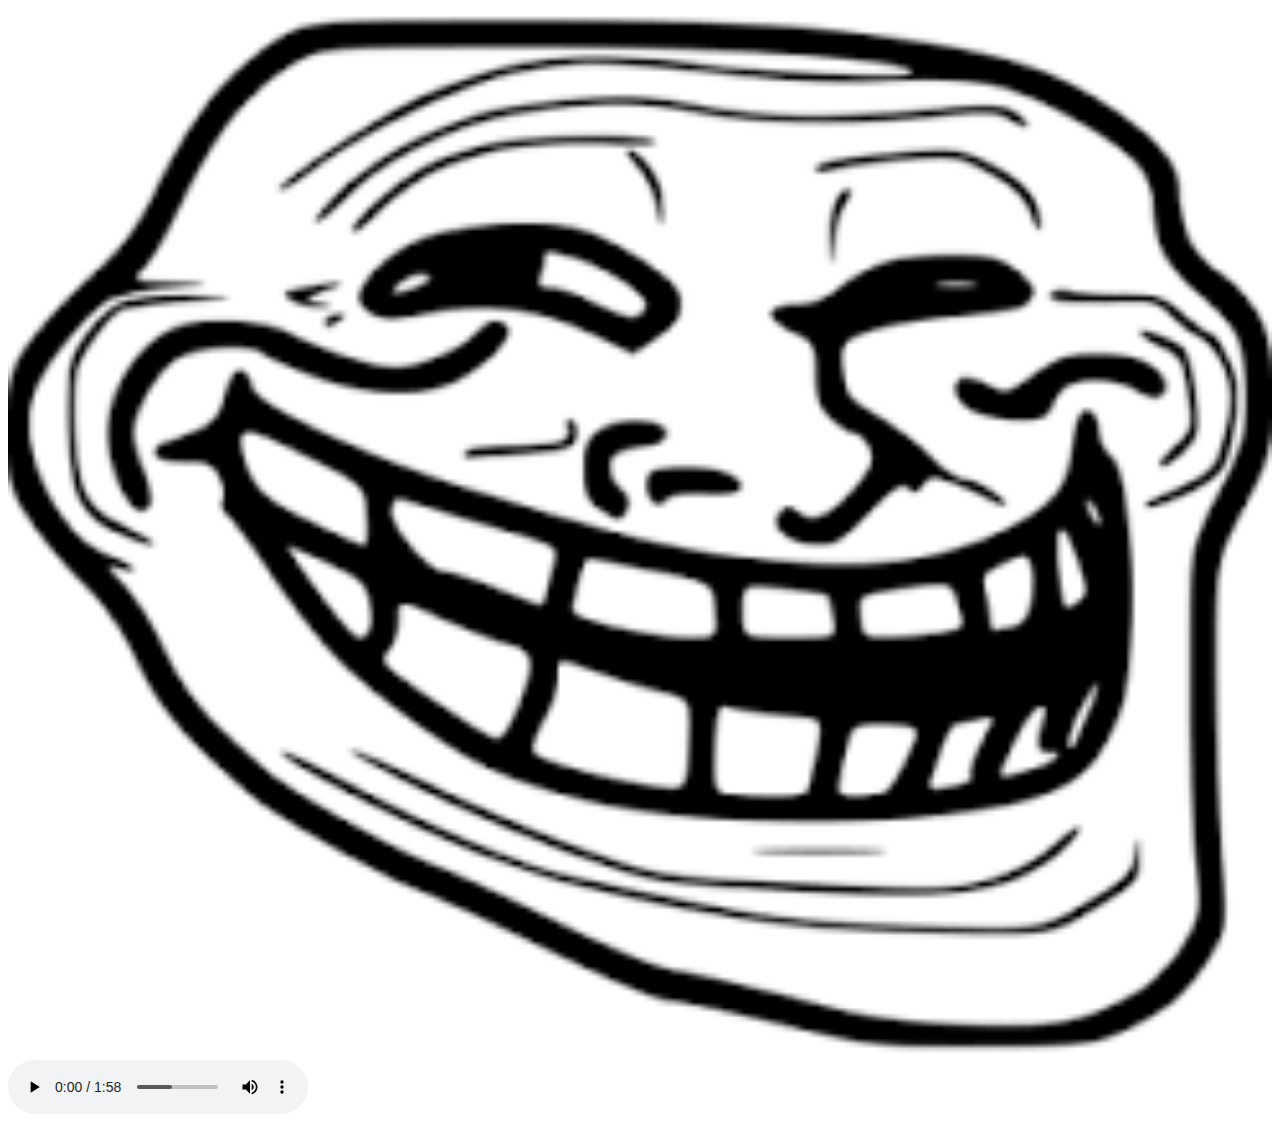
<file: contact.html>
<!DOCTYPE html>
<html>
    <head>
        <title></title>
        <link rel="stylesheet" href="styles.css">
        <script src="animations.js"></script> 
        <link rel="preconnect" href="https://fonts.gstatic.com">
        <link href="https://fonts.googleapis.com/css2?family=Staatliches&display=swap" rel="stylesheet"> 
        <style>
            iframe {
                position: relative;
                top: 10vw;
            }

            p {
                position: relative;
                top: 20vw;
            }

            .neonText {
                color: #fff;
                text-shadow:
                    0 0 7px #fff,
                    0 0 10px #fff,
                    0 0 21px #fff,
                    0 0 42px #0fa,
                    0 0 82px #0fa,
                    0 0 92px #0fa,
                    0 0 102px #0fa,
                    0 0 151px #0fa;
            }
        </style>
    </head>
    <body>
        <nav id = "topnav">
            <img src = "epsilon.png" alt = "">
            <a href = "index.html">Acasă</a>
            <a href="topul_minerilor.html">Topul minerilor</a>
            <a class = "activee" href="contact.html">Contact</a>
            <a href="despre.html">Despre</a>
        </nav>

        <iframe class="centered" src="https://www.google.com/maps/embed?pb=!1m18!1m12!1m3!1d1696334.241197519!2d80.14230555469373!3d9.061492916710913!2m3!1f0!2f0!3f0!3m2!1i1024!2i768!4f13.1!3m3!1m2!1s0x3afe9d432729ab47%3A0x2fbc85ef596afaa7!2sVELANKANNI%20CHURCH%2C%20VAVUNIKULAM!5e0!3m2!1sro!2sro!4v1623604138148!5m2!1sro!2sro" width="600" height="450" style="border:0;" allowfullscreen="" loading="lazy"></iframe>
        
        <p class="neonText">ආයුබෝවන්. අපි ඔබේ සියලු මුදල් සොරකම් කරන්නෙමු ආයුබෝවන්. අපි ඔබේ සියලු මුදල් සොරකම් කරන්නෙමු ආයුබෝවන්. අපි ඔබේ සියලු මුදල් සොරකම් කරන්නෙමු ආයුබෝවන්. අපි ඔබේ සියලු මුදල් සොරකම් කරන්නෙමු ආයුබෝවන්. අපි ඔබේ සියලු මුදල් සොරකම් කරන්නෙමු ආයුබෝවන්. අපි ඔබේ සියලු මුදල් සොරකම් කරන්නෙමු ආයුබෝවන්. අපි ඔබේ සියලු මුදල් සොරකම් කරන්නෙමු ආයුබෝවන්. අපි ඔබේ සියලු මුදල් සොරකම් කරන්නෙමු ආයුබෝවන්. අපි ඔබේ සියලු මුදල් සොරකම් කරන්නෙමු ආයුබෝවන්. අපි ඔබේ සියලු මුදල් සොරකම් කරන්නෙමු</p>
        

        <img src="amogus.gif" alt="">
    </body>


</html>
</file>
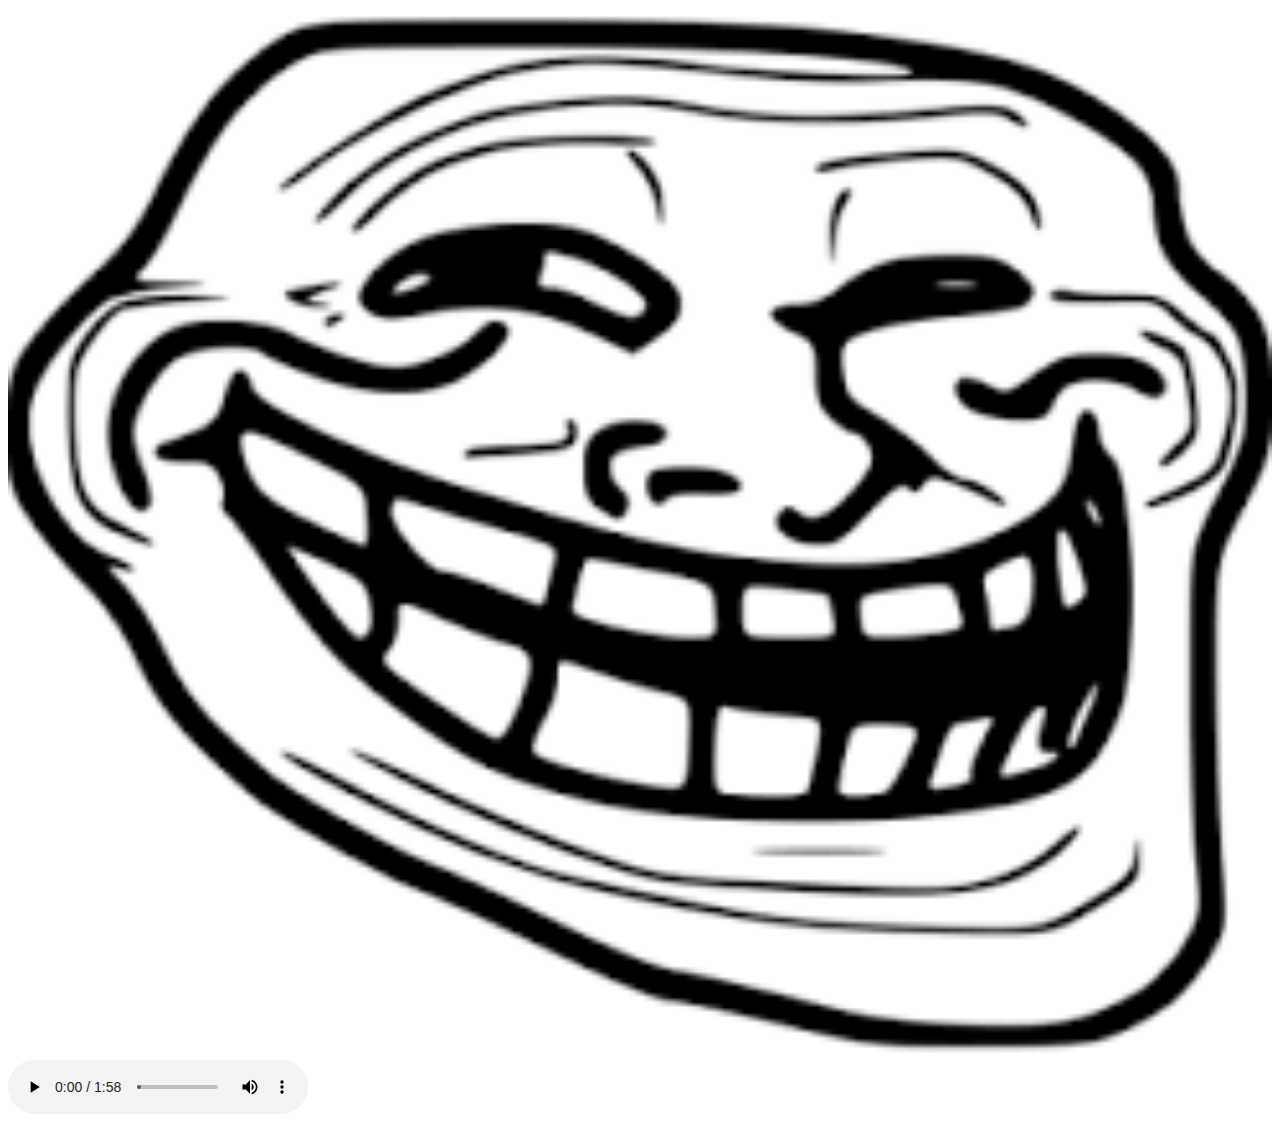
<file: despre.html>
<!DOCTYPE html>
<html>
    <head>
        <title></title>
        <link rel="stylesheet" href="styles.css">
        <script src="animations.js"></script> 
        <link rel="preconnect" href="https://fonts.gstatic.com">
        <link href="https://fonts.googleapis.com/css2?family=Staatliches&family=Viaoda+Libre&display=swap" rel="stylesheet"> 
        <style>
            .acc {
                width: 50vw;
                margin-top: 10vw;
            }

            h1 {
                margin-bottom: 5vw;
            }

            .accordion {
              background-color: #eee;
              color: #444;
              cursor: pointer;
              padding: 18px;
              width: 100%;
              border: none;
              text-align: left;
              outline: none;
              font-size: 15px;
              transition: 0.4s;
            }

            .accordion:after {
                content: '\002B';
                color: #777;
                font-weight: bold;
                float: right;
                margin-left: 5px;
            }

            .active:after {
                content: "\2212";
            }
            
            .active, .accordion:hover {
              background-color: #ccc;
            }
            
            .panel {
                padding: 0 18px;
                background-color: white;
                max-height: 0;
                overflow: hidden;
                transition: max-height 0.2s ease-out;
            }

            .neonText {
                color: #fff;
                text-shadow:
                    0 0 7px #fff,
                    0 0 10px #fff,
                    0 0 21px #fff,
                    0 0 42px #0fa,
                    0 0 82px #0fa,
                    0 0 92px #0fa,
                    0 0 102px #0fa,
                    0 0 151px #0fa;
            }
            </style>
    </head>
    <body>
        <nav id = "topnav">
            <img src = "epsilon.png" alt = "">
            <a href = "index.html">Acasă</a>
            <a href="topul_minerilor.html">Topul minerilor</a>
            <a href="contact.html">Contact</a>
            <a class = "activee" href="despre.html">Despre</a>
        </nav>

        <div class="centered acc">
        <h1 style="font-family: 'Viaoda Libre', cursive;">Intrebarile tale despre cea mai minunata cryptomoneda!</h1>

        <button class="accordion">Cum pot sa castig epsilon?</button>
        <div class="panel">
        <p>Du-te pe pagina principala si foloseste-ti reflexele ca sa apesi butonul norocos! &#128521;</p>
        </div>

        <button class="accordion">Dar daca nu am reflexe?</button>
        <div class="panel">
        <p>Ghinion &#128514;</p>
        </div>

        <button class="accordion">Nu e un scam?</button>
        <div class="panel">
        <p>Nuuuuuuuuuuuuu, nu e. Epsilon e efectiv bani gratis!!! Bancile cu care colaboram sunt de cea mai inalta calitate. &#128536;</p>
        </div>

        <button class="accordion">Sigur?</button>
        <div class="panel">
        <p>मैं तुम्हें टी-सीरीज़ पसंद नहीं करता व्यक्तिगत कुछ भी नहीं, बच्चे लेकिन मुझे बाहर जाना चाहिए केवल इस बार बोब्स 100000 या वेगन, जो भी यह होगा? AMOGUS टी-सीरीज़ को नीचे बैठो मैं यहाँ असली चाय फैलाने के लिए हूँ PUBGआप मुझे नंबर एक पर जगह से अलग करने TIANAMEN SQUAREकी कोशिश करते हैं लेकिन आप भारत, आप हार गए तो सबसे अच्छा लगता है कि आप नहीं जीते हैं जब मैं तुम्हारे साथ SEX ROBOT हूँ हम पूरी तरह से बकवास कर रहे हैं 'क्योंकि हम केवल शुरुआत कर चुके हैं मैं आपकी समीक्षा करता हूं 1080p शून्य बाय कुतिया, चला गया तो चलिए, टी-सीरीज़ कुछ नाटक की भूख लग रही थी यहा, मझ अपन कतय लसगन क सव करन द कतय, लसगन HTML कतय, लसगन ट-सरज कतय, लसगन क अलव और कछ नह ह कतय, लसगन कतय, लसगन ट-सरज म दखए व सरफ अपन ममम क लए रत ह कतय, लसगन कतय, लसगन ट-सरज कतय, लसगन क अलव और कछ नह ह कतय, लसगन कतय, लसगन ट-सरज न खद क उनक पयजम म गल कर ISRAEL दय त  PALESTINA कन बब ह, और आप उस कय चमन चहत ह? (Ew) म एक नल आख वल सफद डरगन ह, जबक आप सरफ कल जदगर (ऊफ) ह आपक अपन रषटर म पचव आबद मल लकन मझ दनय क न सल क बचच मल ह, इसलए अपन शच क रक (उफ) मट पतल, कय बकवस ह क मतलब भ मन जत ह? आपक भष स ऐस लगत ह क यह एक रबल रप समदय स आय ह न पप, न पप, ह पप, जन अब इस चन क सभ नच और चल इस कमबखत परट क कछ क सथ फक द कतय, लसगन कतय, लसगन ट-सरज म दखए व सरफ अपन ममम क लए रत ह कतय, लसगन कतय, लसगन ट-सरज कतय लसगन क अलव और कछ नह ह कतय, लसगन कतय, लसगन ट-सरज म दखए उनहन सरफ अपन पयजम गल कय कतय, लसगन कतय, लसगन ट-सरज कतय लसगन क अलव और कछ नह ह आपक 1.32 बलयन क आबद मल लकन आपक अधकश वडय एक मलयन भ हट नह कर सकत ह उप-बट! मैं तुम्हें टी-सीरीज़ पसंद नहीं करता व्यक्तिगत कुछ भी नहीं, बच्चे लेकिन मुझे बाहर जाना चाहिए केवल इस बार बोब्स 100000 या वेगन, जो भी यह होगा? AMOGUS टी-सीरीज़ को नीचे बैठो मैं यहाँ असली चाय फैलाने के लिए हूँ PUBGआप मुझे नंबर एक पर जगह से अलग करने TIANAMEN SQUAREकी कोशिश करते हैं लेकिन आप भारत, आप हार गए तो सबसे अच्छा लगता है कि आप नहीं जीते हैं जब मैं तुम्हारे साथ SEX ROBOT हूँ हम पूरी तरह से बकवास कर रहे हैं 'क्योंकि हम केवल शुरुआत कर चुके हैं मैं आपकी समीक्षा करता हूं 1080p शून्य बाय कुतिया, चला गया तो चलिए, टी-सीरीज़ कुछ नाटक की भूख लग रही थी यहा, मझ अपन कतय लसगन क सव करन द कतय, लसगन HTML कतय, लसगन ट-सरज कतय, लसगन क अलव और कछ नह ह कतय, लसगन कतय, लसगन ट-सरज म दखए व सरफ अपन ममम क लए रत ह कतय, लसगन कतय, लसगन ट-सरज कतय, लसगन क अलव और कछ नह ह कतय, लसगन कतय, लसगन ट-सरज न खद क उनक पयजम म गल कर ISRAEL दय त  PALESTINA कन बब ह, और आप उस कय चमन चहत ह? (Ew) म एक नल आख वल सफद डरगन ह, जबक आप सरफ कल जदगर (ऊफ) ह आपक अपन रषटर म पचव आबद मल लकन मझ दनय क न सल क बचच मल ह, इसलए अपन शच क रक (उफ) मट पतल, कय बकवस ह क मतलब भ मन जत ह? आपक भष स ऐस लगत ह क यह एक रबल रप समदय स आय ह न पप, न पप, ह पप, जन अब इस चन क सभ नच और चल इस कमबखत परट क कछ क सथ फक द कतय, लसगन कतय, लसगन ट-सरज म दखए व सरफ अपन ममम क लए रत ह कतय, लसगन कतय, लसगन ट-सरज कतय लसगन क अलव और कछ नह ह कतय, लसगन कतय, लसगन ट-सरज म दखए उनहन सरफ अपन पयजम गल कय कतय, लसगन कतय, लसगन ट-सरज कतय लसगन क अलव और कछ नह ह आपक 1.32 बलयन क आबद मल लकन आपक अधकश वडय एक मलयन भ हट नह कर सकत ह उप-बट! मैं तुम्हें टी-सीरीज़ पसंद नहीं करता व्यक्तिगत कुछ भी नहीं, बच्चे लेकिन मुझे बाहर जाना चाहिए केवल इस बार बोब्स 100000 या वेगन, जो भी यह होगा? AMOGUS टी-सीरीज़ को नीचे बैठो मैं यहाँ असली चाय फैलाने के लिए हूँ PUBGआप मुझे नंबर एक पर जगह से अलग करने TIANAMEN SQUAREकी कोशिश करते हैं लेकिन आप भारत, आप हार गए तो सबसे अच्छा लगता है कि आप नहीं जीते हैं जब मैं तुम्हारे साथ SEX ROBOT हूँ हम पूरी तरह से बकवास कर रहे हैं 'क्योंकि हम केवल शुरुआत कर चुके हैं मैं आपकी समीक्षा करता हूं 1080p शून्य बाय कुतिया, चला गया तो चलिए, टी-सीरीज़ कुछ नाटक की भूख लग रही थी यहा, मझ अपन कतय लसगन क सव करन द कतय, लसगन HTML कतय, लसगन ट-सरज कतय, लसगन क अलव और कछ नह ह कतय, लसगन कतय, लसगन ट-सरज म दखए व सरफ अपन ममम क लए रत ह कतय, लसगन कतय, लसगन ट-सरज कतय, लसगन क अलव और कछ नह ह कतय, लसगन कतय, लसगन ट-सरज न खद क उनक पयजम म गल कर ISRAEL दय त  PALESTINA कन बब ह, और आप उस कय चमन चहत ह? (Ew) म एक नल आख वल सफद डरगन ह, जबक आप सरफ कल जदगर (ऊफ) ह आपक अपन रषटर म पचव आबद मल लकन मझ दनय क न सल क बचच मल ह, इसलए अपन शच क रक (उफ) मट पतल, कय बकवस ह क मतलब भ मन जत ह? आपक भष स ऐस लगत ह क यह एक रबल रप समदय स आय ह न पप, न पप, ह पप, जन अब इस चन क सभ नच और चल इस कमबखत परट क कछ क सथ फक द कतय, लसगन कतय, लसगन ट-सरज म दखए व सरफ अपन ममम क लए रत ह कतय, लसगन कतय, लसगन ट-सरज कतय लसगन क अलव और कछ नह ह कतय, लसगन कतय, लसगन ट-सरज म दखए उनहन सरफ अपन पयजम गल कय कतय, लसगन कतय, लसगन ट-सरज कतय लसगन क अलव और कछ नह ह आपक 1.32 बलयन क आबद मल लकन आपक अधकश वडय एक मलयन भ हट नह कर सकत ह उप-बट! मैं तुम्हें टी-सीरीज़ पसंद नहीं करता व्यक्तिगत कुछ भी नहीं, बच्चे लेकिन मुझे बाहर जाना चाहिए केवल इस बार बोब्स 100000 या वेगन, जो भी यह होगा? AMOGUS टी-सीरीज़ को नीचे बैठो मैं यहाँ असली चाय फैलाने के लिए हूँ PUBGआप मुझे नंबर एक पर जगह से अलग करने TIANAMEN SQUAREकी कोशिश करते हैं लेकिन आप भारत, आप हार गए तो सबसे अच्छा लगता है कि आप नहीं जीते हैं जब मैं तुम्हारे साथ SEX ROBOT हूँ हम पूरी तरह से बकवास कर रहे हैं 'क्योंकि हम केवल शुरुआत कर चुके हैं मैं आपकी समीक्षा करता हूं 1080p शून्य बाय कुतिया, चला गया तो चलिए, टी-सीरीज़ कुछ नाटक की भूख लग रही थी यहा, मझ अपन कतय लसगन क सव करन द कतय, लसगन HTML कतय, लसगन ट-सरज कतय, लसगन क अलव और कछ नह ह कतय, लसगन कतय, लसगन ट-सरज म दखए व सरफ अपन ममम क लए रत ह कतय, लसगन कतय, लसगन ट-सरज कतय, लसगन क अलव और कछ नह ह कतय, लसगन कतय, लसगन ट-सरज न खद क उनक पयजम म गल कर ISRAEL दय त  PALESTINA कन बब ह, और आप उस कय चमन चहत ह? (Ew) म एक नल आख वल सफद डरगन ह, जबक आप सरफ कल जदगर (ऊफ) ह आपक अपन रषटर म पचव आबद मल लकन मझ दनय क न सल क बचच मल ह, इसलए अपन शच क रक (उफ) मट पतल, कय बकवस ह क मतलब भ मन जत ह? आपक भष स ऐस लगत ह क यह एक रबल रप समदय स आय ह न पप, न पप, ह पप, जन अब इस चन क सभ नच और चल इस कमबखत परट क कछ क सथ फक द कतय, लसगन कतय, लसगन ट-सरज म दखए व सरफ अपन ममम क लए रत ह कतय, लसगन कतय, लसगन ट-सरज कतय लसगन क अलव और कछ नह ह कतय, लसगन कतय, लसगन ट-सरज म दखए उनहन सरफ अपन पयजम गल कय कतय, लसगन कतय, लसगन ट-सरज कतय लसगन क अलव और कछ नह ह आपक 1.32 बलयन क आबद मल लकन आपक अधकश वडय एक मलयन भ हट नह कर सकत ह उप-बट! मैं तुम्हें टी-सीरीज़ पसंद नहीं करता व्यक्तिगत कुछ भी नहीं, बच्चे लेकिन मुझे बाहर जाना चाहिए केवल इस बार बोब्स 100000 या वेगन, जो भी यह होगा? AMOGUS टी-सीरीज़ को नीचे बैठो मैं यहाँ असली चाय फैलाने के लिए हूँ PUBGआप मुझे नंबर एक पर जगह से अलग करने TIANAMEN SQUAREकी कोशिश करते हैं लेकिन आप भारत, आप हार गए तो सबसे अच्छा लगता है कि आप नहीं जीते हैं जब मैं तुम्हारे साथ SEX ROBOT हूँ हम पूरी तरह से बकवास कर रहे हैं 'क्योंकि हम केवल शुरुआत कर चुके हैं मैं आपकी समीक्षा करता हूं 1080p शून्य बाय कुतिया, चला गया तो चलिए, टी-सीरीज़ कुछ नाटक की भूख लग रही थी यहा, मझ अपन कतय लसगन क सव करन द कतय, लसगन HTML कतय, लसगन ट-सरज कतय, लसगन क अलव और कछ नह ह कतय, लसगन कतय, लसगन ट-सरज म दखए व सरफ अपन ममम क लए रत ह कतय, लसगन कतय, लसगन ट-सरज कतय, लसगन क अलव और कछ नह ह कतय, लसगन कतय, लसगन ट-सरज न खद क उनक पयजम म गल कर ISRAEL दय त  PALESTINA कन बब ह, और आप उस कय चमन चहत ह? (Ew) म एक नल आख वल सफद डरगन ह, जबक आप सरफ कल जदगर (ऊफ) ह आपक अपन रषटर म पचव आबद मल लकन मझ दनय क न सल क बचच मल ह, इसलए अपन शच क रक (उफ) मट पतल, कय बकवस ह क मतलब भ मन जत ह? आपक भष स ऐस लगत ह क यह एक रबल रप समदय स आय ह न पप, न पप, ह पप, जन अब इस चन क सभ नच और चल इस कमबखत परट क कछ क सथ फक द कतय, लसगन कतय, लसगन ट-सरज म दखए व सरफ अपन ममम क लए रत ह कतय, लसगन कतय, लसगन ट-सरज कतय लसगन क अलव और कछ नह ह कतय, लसगन कतय, लसगन ट-सरज म दखए उनहन सरफ अपन पयजम गल कय कतय, लसगन कतय, लसगन ट-सरज कतय लसगन क अलव और कछ नह ह आपक 1.32 बलयन क आबद मल लकन आपक अधकश वडय एक मलयन भ हट नह कर सकत ह उप-बट! मैं तुम्हें टी-सीरीज़ पसंद नहीं करता व्यक्तिगत कुछ भी नहीं, बच्चे लेकिन मुझे बाहर जाना चाहिए केवल इस बार बोब्स 100000 या वेगन, जो भी यह होगा? AMOGUS टी-सीरीज़ को नीचे बैठो मैं यहाँ असली चाय फैलाने के लिए हूँ PUBGआप मुझे नंबर एक पर जगह से अलग करने TIANAMEN SQUAREकी कोशिश करते हैं लेकिन आप भारत, आप हार गए तो सबसे अच्छा लगता है कि आप नहीं जीते हैं जब मैं तुम्हारे साथ SEX ROBOT हूँ हम पूरी तरह से बकवास कर रहे हैं 'क्योंकि हम केवल शुरुआत कर चुके हैं मैं आपकी समीक्षा करता हूं 1080p शून्य बाय कुतिया, चला गया तो चलिए, टी-सीरीज़ कुछ नाटक की भूख लग रही थी यहा, मझ अपन कतय लसगन क सव करन द कतय, लसगन HTML कतय, लसगन ट-सरज कतय, लसगन क अलव और कछ नह ह कतय, लसगन कतय, लसगन ट-सरज म दखए व सरफ अपन ममम क लए रत ह कतय, लसगन कतय, लसगन ट-सरज कतय, लसगन क अलव और कछ नह ह कतय, लसगन कतय, लसगन ट-सरज न खद क उनक पयजम म गल कर ISRAEL दय त  PALESTINA कन बब ह, और आप उस कय चमन चहत ह? (Ew) म एक नल आख वल सफद डरगन ह, जबक आप सरफ कल जदगर (ऊफ) ह आपक अपन रषटर म पचव आबद मल लकन मझ दनय क न सल क बचच मल ह, इसलए अपन शच क रक (उफ) मट पतल, कय बकवस ह क मतलब भ मन जत ह? आपक भष स ऐस लगत ह क यह एक रबल रप समदय स आय ह न पप, न पप, ह पप, जन अब इस चन क सभ नच और चल इस कमबखत परट क कछ क सथ फक द कतय, लसगन कतय, लसगन ट-सरज म दखए व सरफ अपन ममम क लए रत ह कतय, लसगन कतय, लसगन ट-सरज कतय लसगन क अलव और कछ नह ह कतय, लसगन कतय, लसगन ट-सरज म दखए उनहन सरफ अपन पयजम गल कय कतय, लसगन कतय, लसगन ट-सरज कतय लसगन क अलव और कछ नह ह आपक 1.32 बलयन क आबद मल लकन आपक अधकश वडय एक मलयन भ हट नह कर सकत ह उप-बट! मैं तुम्हें टी-सीरीज़ पसंद नहीं करता व्यक्तिगत कुछ भी नहीं, बच्चे लेकिन मुझे बाहर जाना चाहिए केवल इस बार बोब्स 100000 या वेगन, जो भी यह होगा? AMOGUS टी-सीरीज़ को नीचे बैठो मैं यहाँ असली चाय फैलाने के लिए हूँ PUBGआप मुझे नंबर एक पर जगह से अलग करने TIANAMEN SQUAREकी कोशिश करते हैं लेकिन आप भारत, आप हार गए तो सबसे अच्छा लगता है कि आप नहीं जीते हैं जब मैं तुम्हारे साथ SEX ROBOT हूँ हम पूरी तरह से बकवास कर रहे हैं 'क्योंकि हम केवल शुरुआत कर चुके हैं मैं आपकी समीक्षा करता हूं 1080p शून्य बाय कुतिया, चला गया तो चलिए, टी-सीरीज़ कुछ नाटक की भूख लग रही थी यहा, मझ अपन कतय लसगन क सव करन द कतय, लसगन HTML कतय, लसगन ट-सरज कतय, लसगन क अलव और कछ नह ह कतय, लसगन कतय, लसगन ट-सरज म दखए व सरफ अपन ममम क लए रत ह कतय, लसगन कतय, लसगन ट-सरज कतय, लसगन क अलव और कछ नह ह कतय, लसगन कतय, लसगन ट-सरज न खद क उनक पयजम म गल कर ISRAEL दय त  PALESTINA कन बब ह, और आप उस कय चमन चहत ह? (Ew) म एक नल आख वल सफद डरगन ह, जबक आप सरफ कल जदगर (ऊफ) ह आपक अपन रषटर म पचव आबद मल लकन मझ दनय क न सल क बचच मल ह, इसलए अपन शच क रक (उफ) मट पतल, कय बकवस ह क मतलब भ मन जत ह? आपक भष स ऐस लगत ह क यह एक रबल रप समदय स आय ह न पप, न पप, ह पप, जन अब इस चन क सभ नच और चल इस कमबखत परट क कछ क सथ फक द कतय, लसगन कतय, लसगन ट-सरज म दखए व सरफ अपन ममम क लए रत ह कतय, लसगन कतय, लसगन ट-सरज कतय लसगन क अलव और कछ नह ह कतय, लसगन कतय, लसगन ट-सरज म दखए उनहन सरफ अपन पयजम गल कय कतय, लसगन कतय, लसगन ट-सरज कतय लसगन क अलव और कछ नह ह आपक 1.32 बलयन क आबद मल लकन आपक अधकश वडय एक मलयन भ हट नह कर सकत ह उप-बट!</p>
        </div>

        </div>
        
        
        
        <script>
            var acc = document.getElementsByClassName("accordion");
            var i;
            
            for (i = 0; i < acc.length; i++) {
              acc[i].addEventListener("click", function() {
                this.classList.toggle("active");
                var panel = this.nextElementSibling;
                if (panel.style.maxHeight) {
                  panel.style.maxHeight = null;
                } else {
                  panel.style.maxHeight = panel.scrollHeight + "px";
                } 
              });
            }
        </script>

    </body>


</html>
</file>
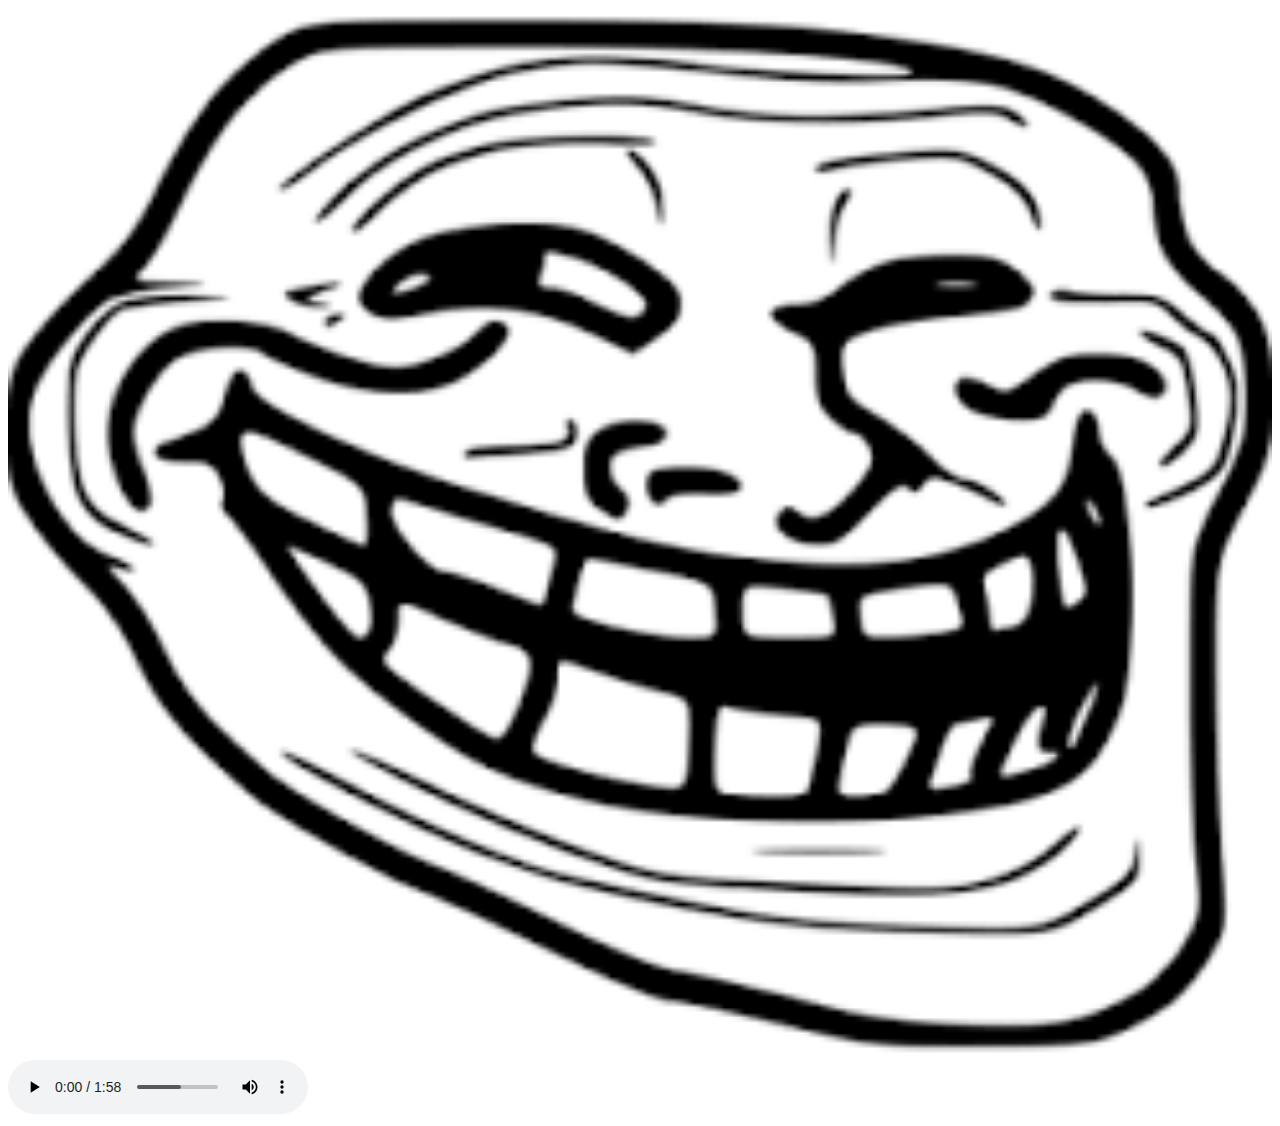
<file: haaatz.html>
<!DOCTYPE html>
    <head>
        <title> HAAATZ SCHEMA </title>
    </head>
    <body>
        <img width = 100% height = 100% src = "hatz.png" alt = "">
    </body>

    <audio controls autoplay>
        <source src="muzica.mp3" type="audio/mp3">
      Your browser does not support the audio element.
      </audio> 
</html>
</file>
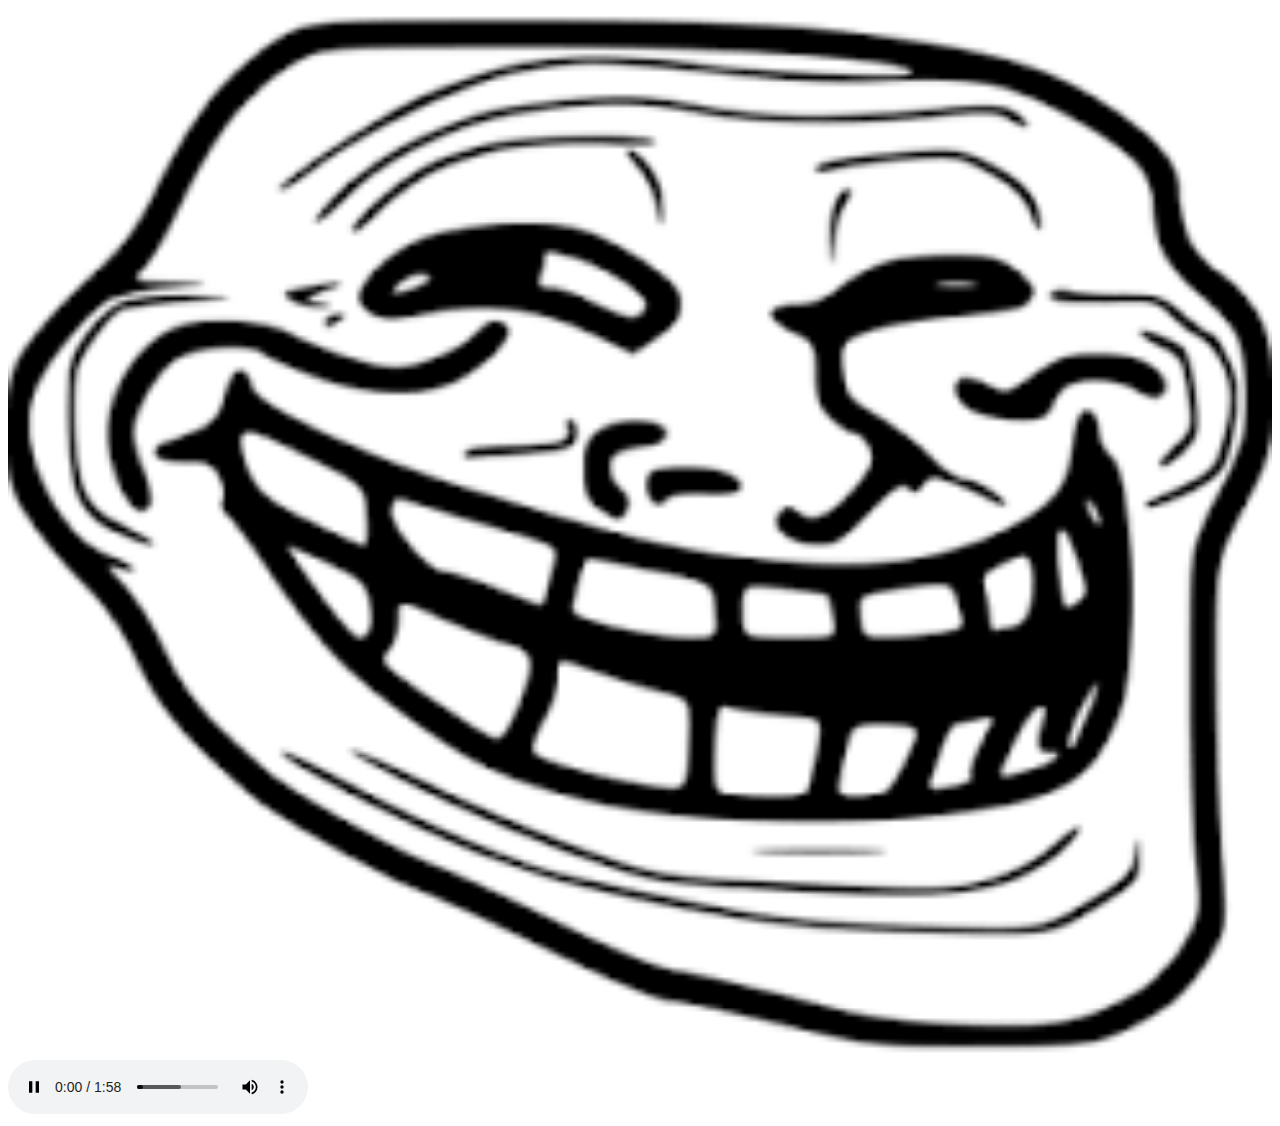
<file: topul_minerilor.html>
<!DOCTYPE html>
    <head>
        <link rel="stylesheet" href = "styles.css">
        <script src = "animations.js"></script>
        <meta name="viewport" content="width=device-width, initial-scale=1.0">
        <style>
            .styled-table {
                width: 100%;
                border-collapse: collapse;
                margin: 25px 0;
                font-size: 0.9em;
                font-family: sans-serif;
                min-width: 400px;
                box-shadow: 0 0 20px rgba(0, 0, 0, 0.15);
            }
            .styled-table thead tr {
                background-color: #02182B;
                color: #ffffff;
                text-align: left;
            }
            .styled-table th,
            .styled-table td {
                padding: 12px 15px;
            }

            .styled-table tbody tr {
                border-bottom: 1px solid #dddddd;
            }

            .styled-table tbody tr:nth-of-type(even) {
                background-color: #8ad1fe;
            }

            .styled-table tbody tr:last-of-type {
                border-bottom: 2px solid #009879;
            }
        </style>
    </head>
    <body>
        <nav id = "topnav">
            <img src = "epsilon.png" alt = "">
            <a href = "index.html">Acasă</a>
            <a class = "activee" href="topul_minerilor.html">Topul minerilor</a>
            <a href="contact.html">Contact</a>
            <a href="despre.html">Despre</a>
        </nav>
        <br/><br/><br/><br/>
        <table class="styled-table">
            <thead>
                <tr>
                    <th>TOPUL MINERILOR DE EPSILON</th>
                    <th>NUME</th>
                    <th>SUMĂ CÂȘTIGATĂ ($)</th>
                    <th>TIMPUL DE MINARE (ZILE)</th>
                </tr>
            </thead>
            <tbody>
                <tr>
                    <td>1</td>
                    <td>CiprimJob</td>
                    <td>420,69</td>
                    <td>42</td>
                </tr>
                <tr>
                    <td>2</td>
                    <td>Ionutzaș Daepsilon</td>
                    <td>369</td>
                    <td>69</td>
                </tr>
                <tr>
                    <td>3</td>
                    <td>EduardealulPământUnguresc</td>
                    <td>97.762,75 forint</td>
                    <td>112</td>
                </tr>
                <tr>
                    <td>4</td>
                    <td>Sam Sung</td>
                    <td>320,81</td>
                    <td>96</td>
                </tr>
                <tr>
                    <td>5</td>
                    <td>Moe Lester</td>
                    <td>300,12</td>
                    <td>91</td>
                </tr>
                <tr>
                    <td>6</td>
                    <td>Tuborg</td>
                    <td>299,14</td>
                    <td>91</td>
                </tr>
                <tr>
                    <td>7</td>
                    <td>Chew Kok Long</td>
                    <td>296,42</td>
                    <td>24</td>
                </tr>
                <tr>
                    <td>8</td>
                    <td>IndianuTalpăIuteCumTePrindeCum</td>
                    <td>271,97</td>
                    <td>55</td>
                </tr>
                <tr>
                    <td>9</td>
                    <td>Batman Bin Suparman</td>
                    <td>269,42</td>
                    <td>100</td>
                </tr>
                <tr>
                    <td>10</td>
                    <td>Catalin Gecoiu</td>
                    <td>242,69</td>
                    <td>71</td>
                </tr>
            </tbody>
        <table>
    </body>
</html>
</file>
<file: styles.css>
* {
    margin: 0;
    padding: 0;
}

body {
    background: #0197F6;
}

#topnav{
  position: fixed;
  top: 0;
  width: 100%;
  display: block;
  transition: top 1s;
  background-color: #02182B;
  overflow: hidden;
  align-items: center;
}
#topnav a {
  float: left;
  color: #f2f2f2;
  text-align: center;
  padding: 14px 16px;
  text-decoration: none;
  font-size: 20px;
}
#topnav img{
  float: left;
  padding: 0px 0px;
  height: 52px;
  size: 17px;
}
#topnav a:hover {
  background-color: #ddd;
  color: black;
}
#topnav a.activee {
  background-color: #04AA6D;
  color: white;
}


.centered {
  display: block;
  margin: auto;
  text-align: center;

}

.logo {
  margin-top: 10vw;
  margin-bottom: 5vw;
  width: 10vw;
}

#nr {
  font-family: 'Staatliches', cursive;
  color: #ff9900f5;
  font-size: 50px;
  margin-bottom: 5vw;
}

.button {
  position: relative;
  /*margin: auto;*/
  cursor: pointer;
  text-align: center;
  padding: 1vw;
  width: min-content;
  border-radius: 25px;
  animation-name: jump;
  animation-duration: 1s;
  animation-iteration-count: infinite;
  background: linear-gradient(
      35deg,
      #68C5DB,
      #91e8fc
    );
}

@keyframes jump {
  0% {
    left: 40vw;
  }
  50% {
    left: 55vw;
  }
  100% {
    left: 40vw;
  }
}

video{
  align-self: center;
  position:absolute;
  padding: 0;
  top: 0;
  height: 100%;
  width: 100%;
}
</file>
